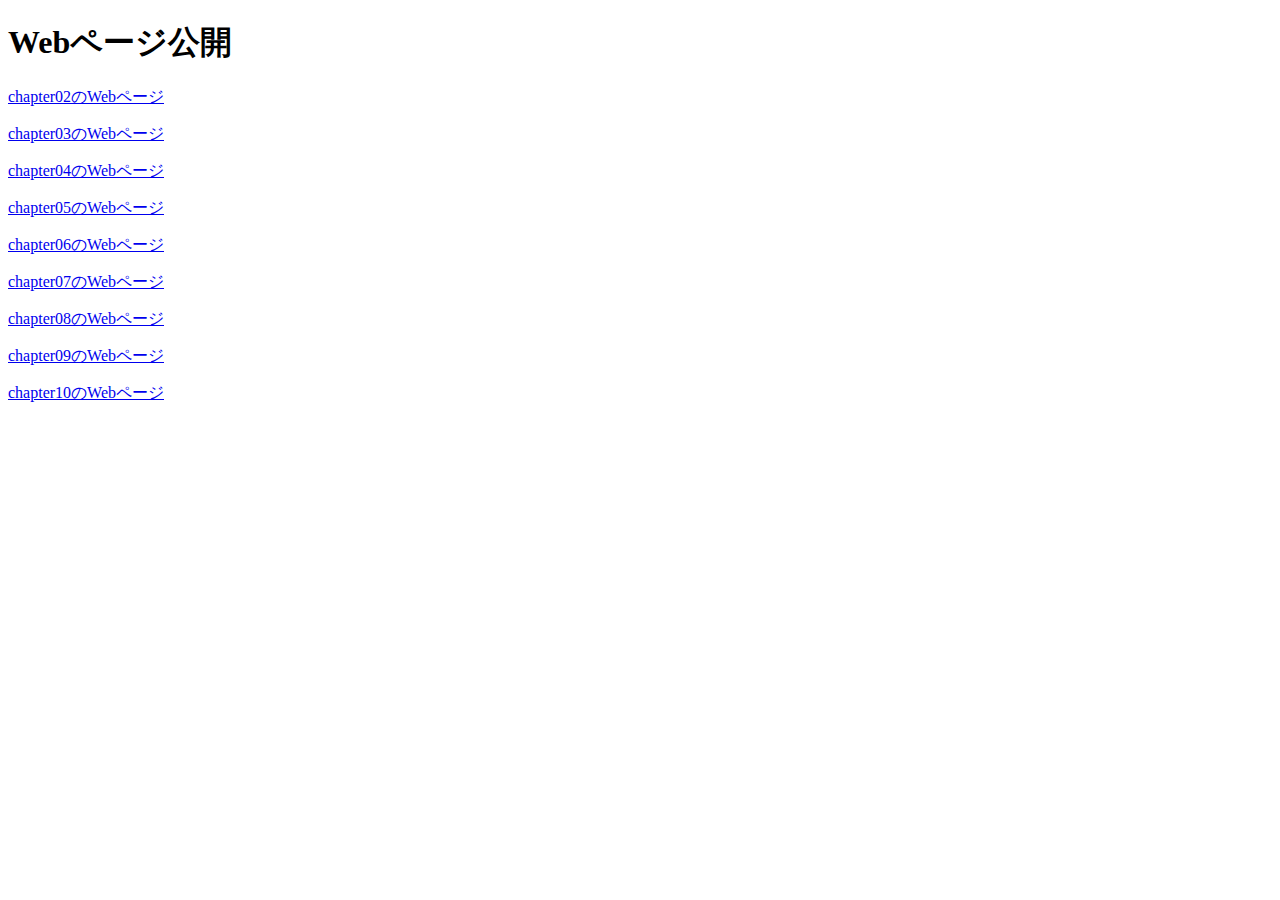
<file: index.html>
<!DOCTYPE html>
<html lang="ja">
        <head>
                <meta charset="utf-8">
<title>Webページ公開</title>
        </head>
<h1>Webページ公開</h1>
<p><a href="chapter02/ch02-firsthtml-linux.html">chapter02のWebページ</a></p>
<p><a href="chapter03/ch03-markuptag1.html">chapter03のWebページ</a></p>
<p><a href="chapter04/ch04-markuptag1.html">chapter04のWebページ</a></p>
<p><a href="chapter05/ch05-markuptag2.html">chapter05のWebページ</a></p>
<p><a href="chapter06/index.html">chapter06のWebページ</a></p>
<p><a href="chapter07/ch07-fontsytle.html">chapter07のWebページ</a></p>
<p><a href="chapter08/index.html">chapter08のWebページ</a></p>
<p><a href="chapter09/ch09-boxcss.html">chapter09のWebページ</a></p>
<p><a href="chapter10/ch10-table.html">chapter10のWebページ</a></p>
</html>
</file>
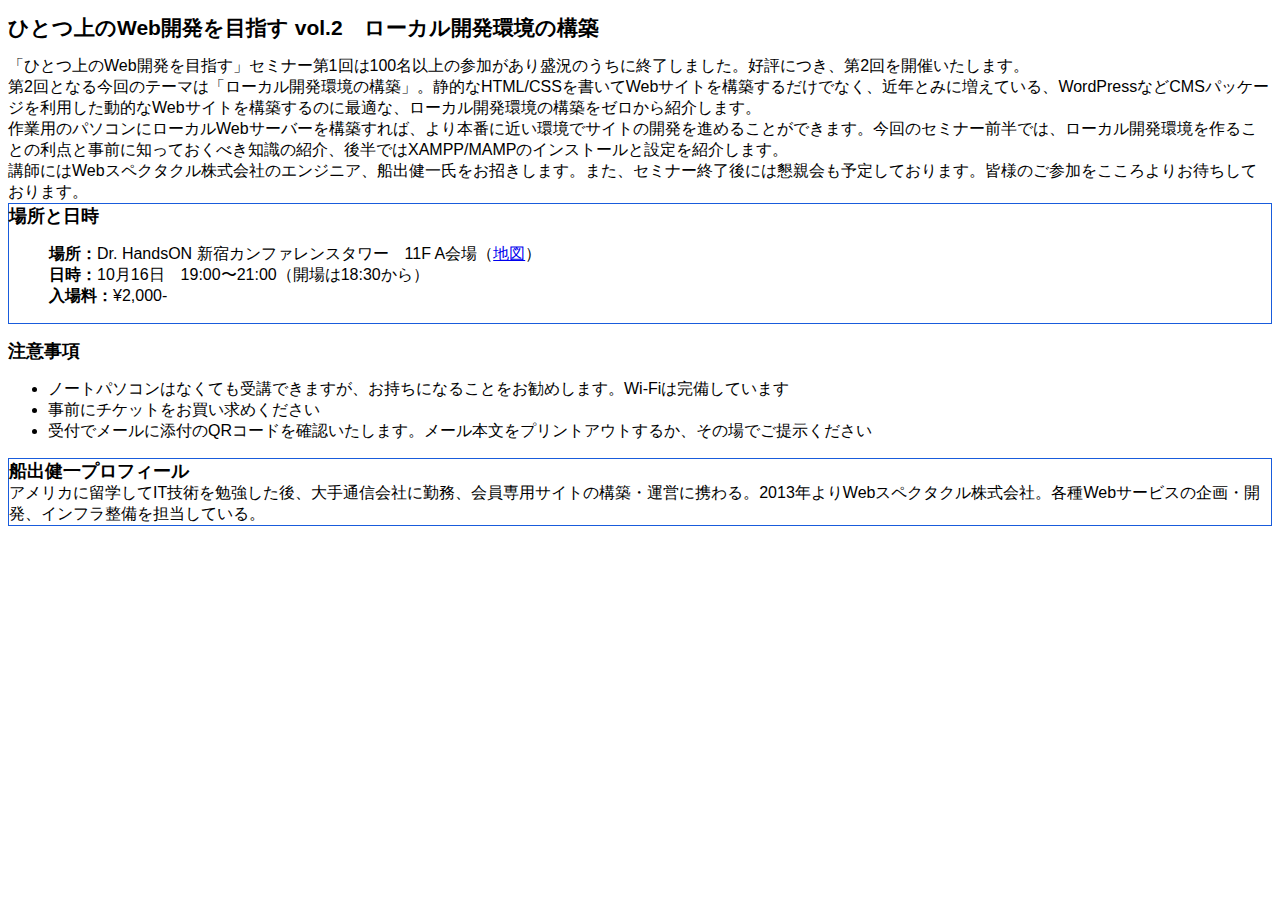
<file: chapter06/index.html>
<!DOCTYPE html>
<html>
<head>
<meta charset="utf-8">
<link rel="stylesheet" href="style.css">
<meta name="description" content="ひとつ上のWeb開発を目指すセミナーvol.2を10月16日に開催します。今回はローカルWebサーバーの構築を紹介します。ただいま参加者募集中。">
<title>ひとつ上のWeb開発を目指すセミナーvol.2　ローカル開発環境の構築　参加者募集！</title>
</head>
<body>
<article>
	<h1>ひとつ上のWeb開発を目指す vol.2　ローカル開発環境の構築</h1>
	
	<p>「ひとつ上のWeb開発を目指す」セミナー第1回は100名以上の参加があり盛況のうちに終了しました。好評につき、第2回を開催いたします。</p>
	<p>第2回となる今回のテーマは「ローカル開発環境の構築」。静的なHTML/CSSを書いてWebサイトを構築するだけでなく、近年とみに増えている、WordPressなどCMSパッケージを利用した動的なWebサイトを構築するのに最適な、ローカル開発環境の構築をゼロから紹介します。</p>
	<p>作業用のパソコンにローカルWebサーバーを構築すれば、より本番に近い環境でサイトの開発を進めることができます。今回のセミナー前半では、ローカル開発環境を作ることの利点と事前に知っておくべき知識の紹介、後半ではXAMPP/MAMPのインストールと設定を紹介します。</p>
	<p>講師にはWebスペクタクル株式会社のエンジニア、船出健一氏をお招きします。また、セミナー終了後には懇親会も予定しております。皆様のご参加をこころよりお待ちしております。</p>
	
	<section class="profile">
		<h2>場所と日時</h2>
		<ul class="info">
			<li><b>場所：</b>Dr. HandsON 新宿カンファレンスタワー　11F A会場（<a href="http://studio947.net">地図</a>）</li>
			<li><b>日時：</b>10月16日　19:00〜21:00（開場は18:30から）</li>
			<li><b>入場料：</b>¥2,000-</li>
		</ul>
	</section>
	
	<section>
		<h2>注意事項</h2>
		<ul>
			<li>ノートパソコンはなくても受講できますが、お持ちになることをお勧めします。Wi-Fiは完備しています</li>
			<li>事前にチケットをお買い求めください</li>
			<li>受付でメールに添付のQRコードを確認いたします。メール本文をプリントアウトするか、その場でご提示ください</li>
		</ul>
	</section>
	
	<section class="profile">
		<h2>船出健一プロフィール</h2>
		<p>アメリカに留学してIT技術を勉強した後、大手通信会社に勤務、会員専用サイトの構築・運営に携わる。2013年よりWebスペクタクル株式会社。各種Webサービスの企画・開発、インフラ整備を担当している。</p>
	</section>
</article>
</body>
</html>
</file>
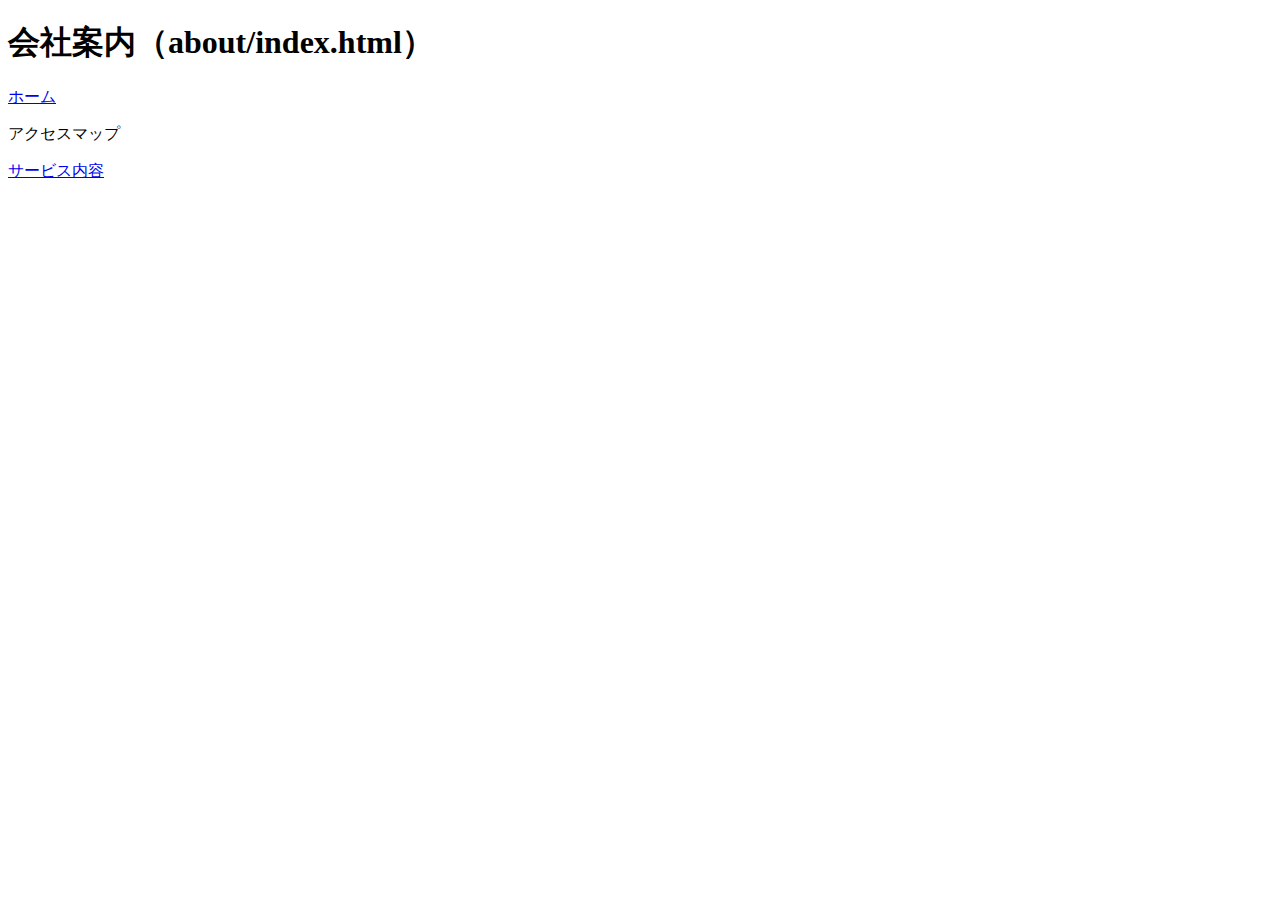
<file: chapter08/index.html>
<!DOCTYPE html>
<html>
<head>
<meta charset="utf-8">
<title>サイト内の別のページへリンクする | 05-01-c</title>
</head>
<body>
<h1>会社案内（about/index.html）</h1>
<p><a href="../index.html">ホーム</a></p>
<p>アクセスマップ</p>
<p><a href="../service/index.html">サービス内容</a></p>
</body>
</html>
</file>
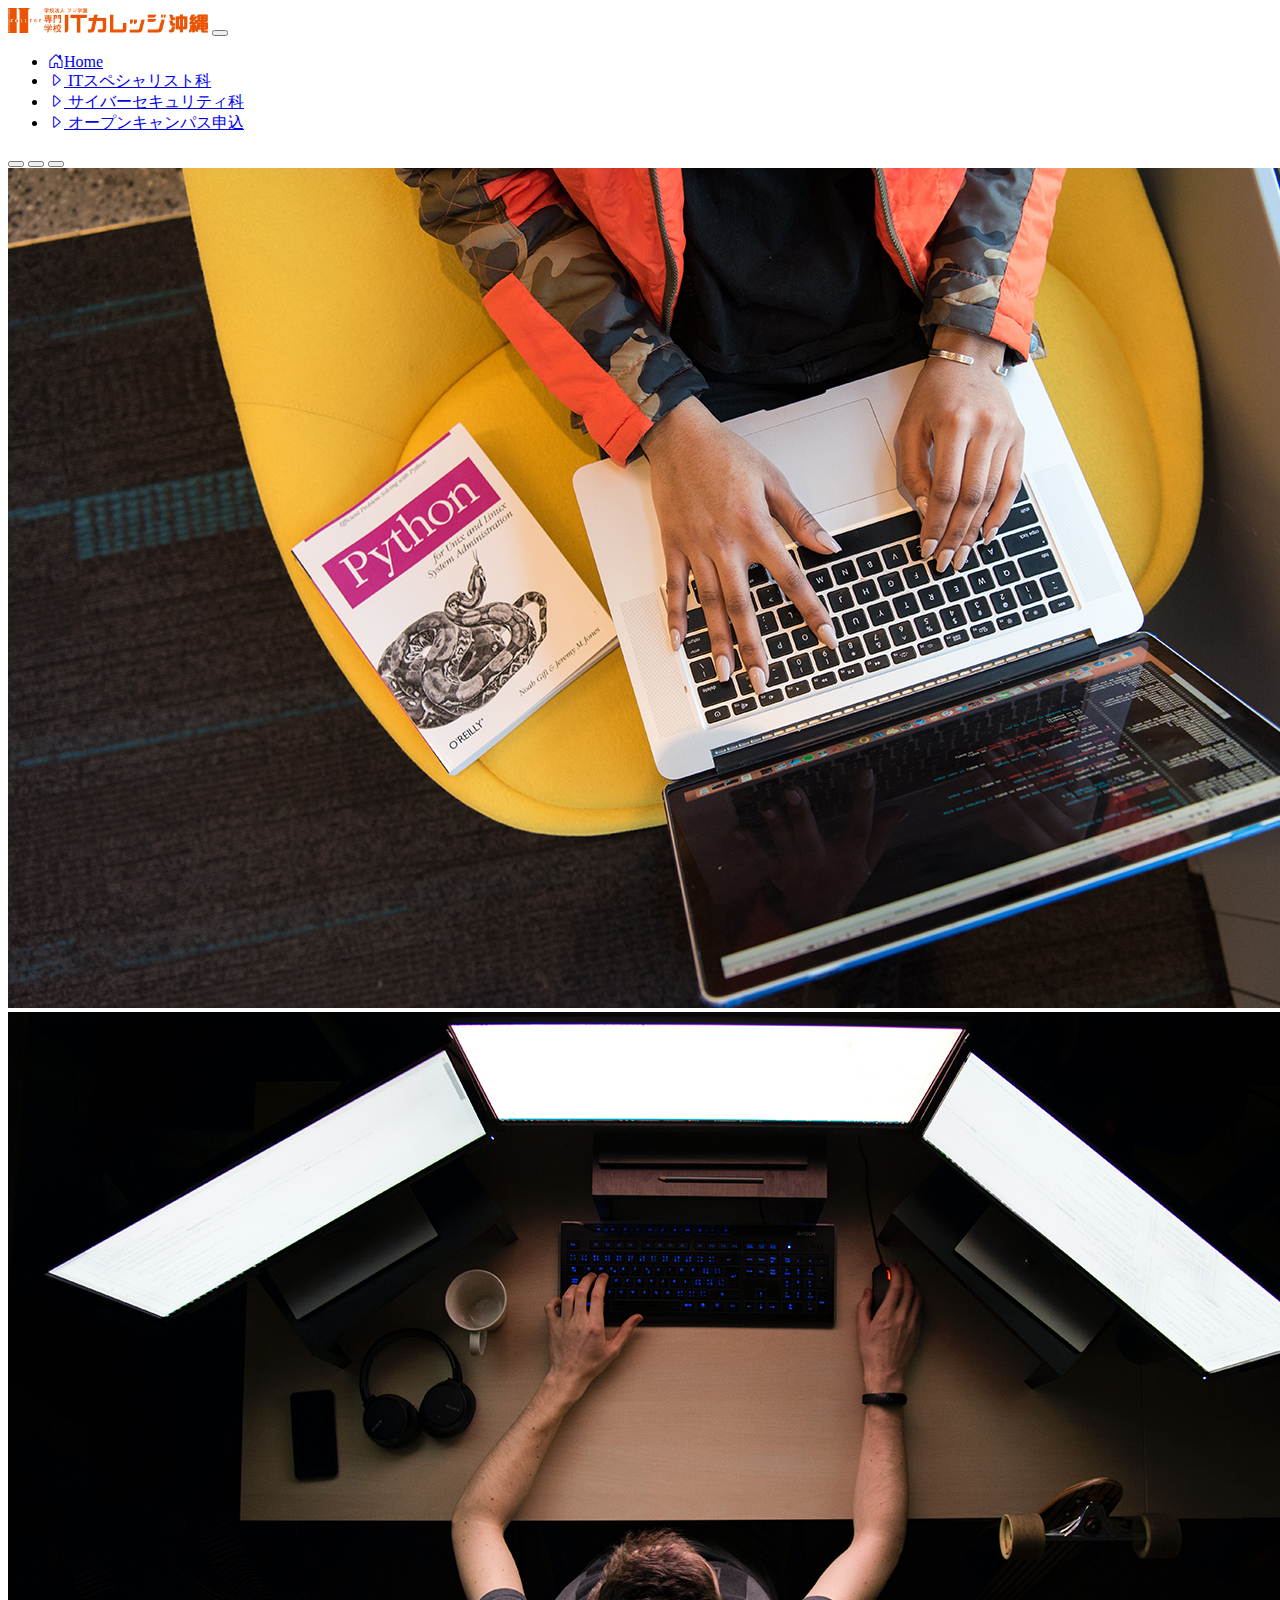
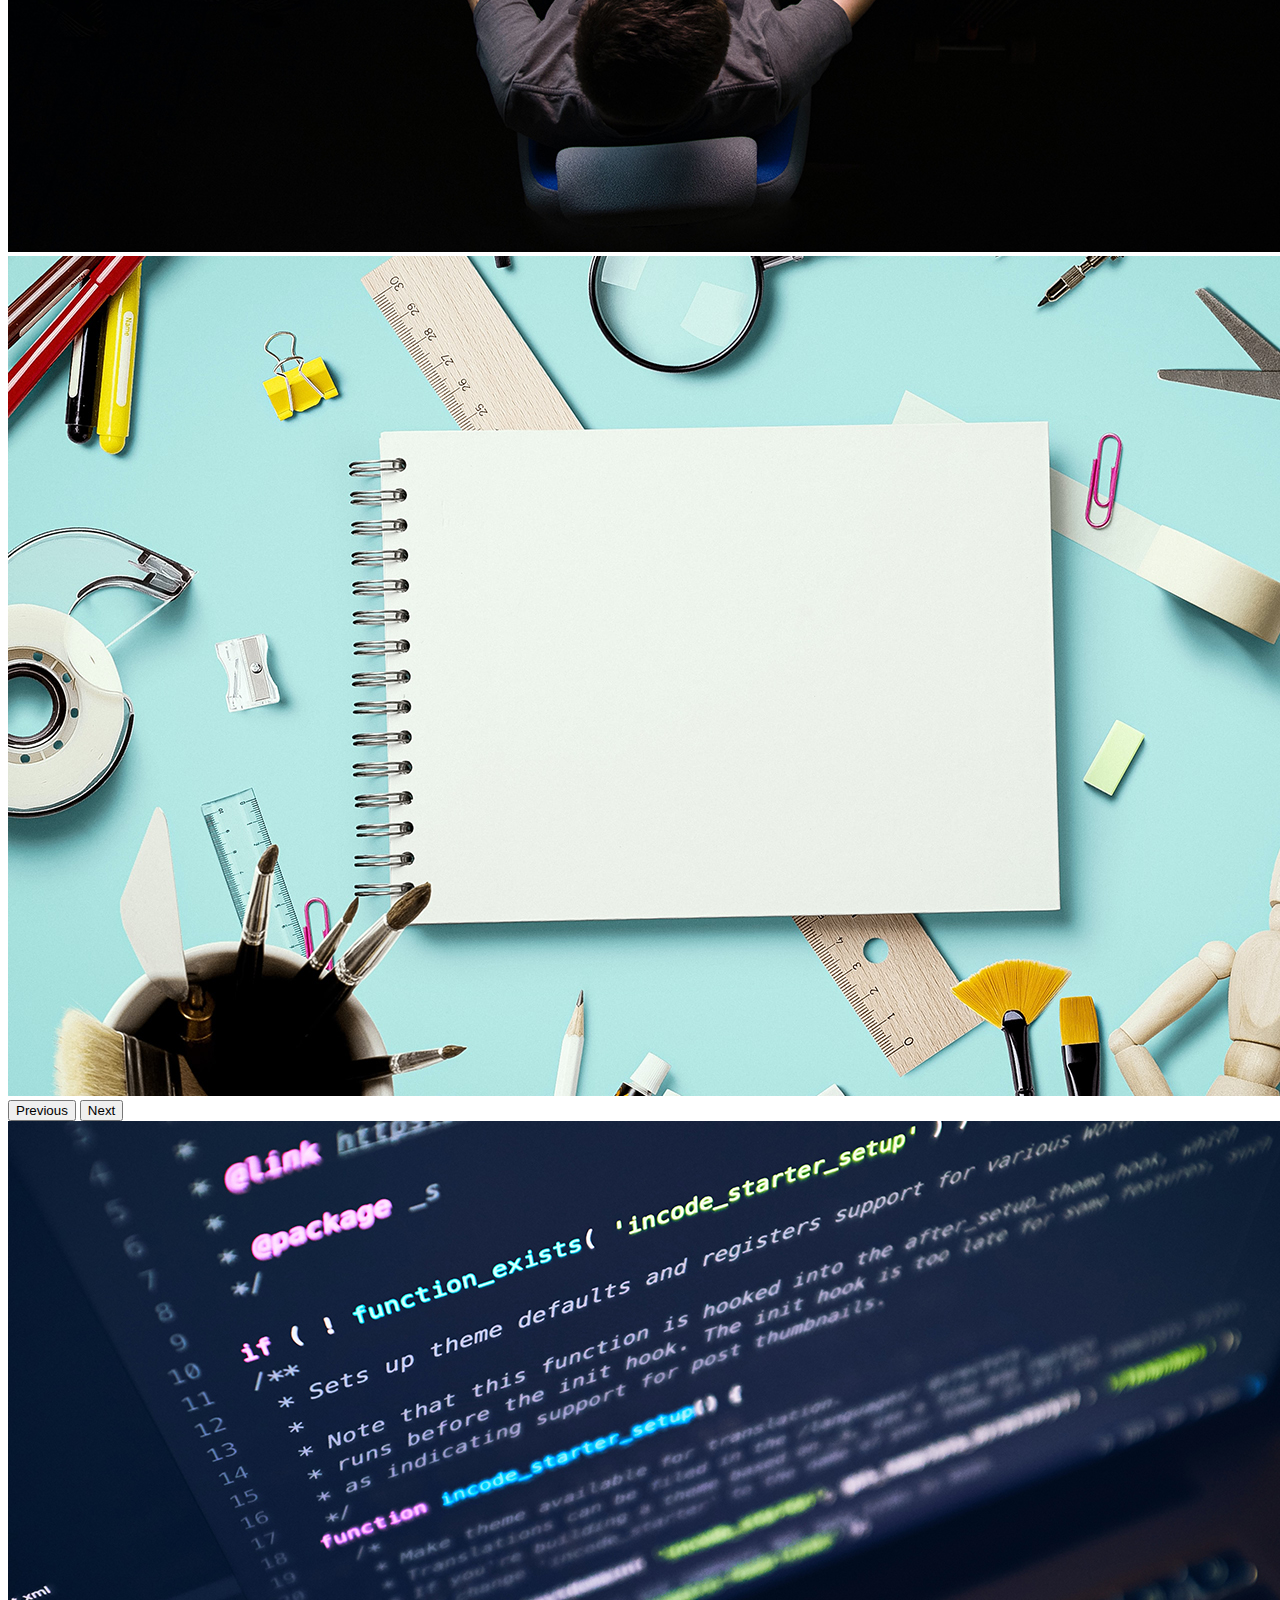
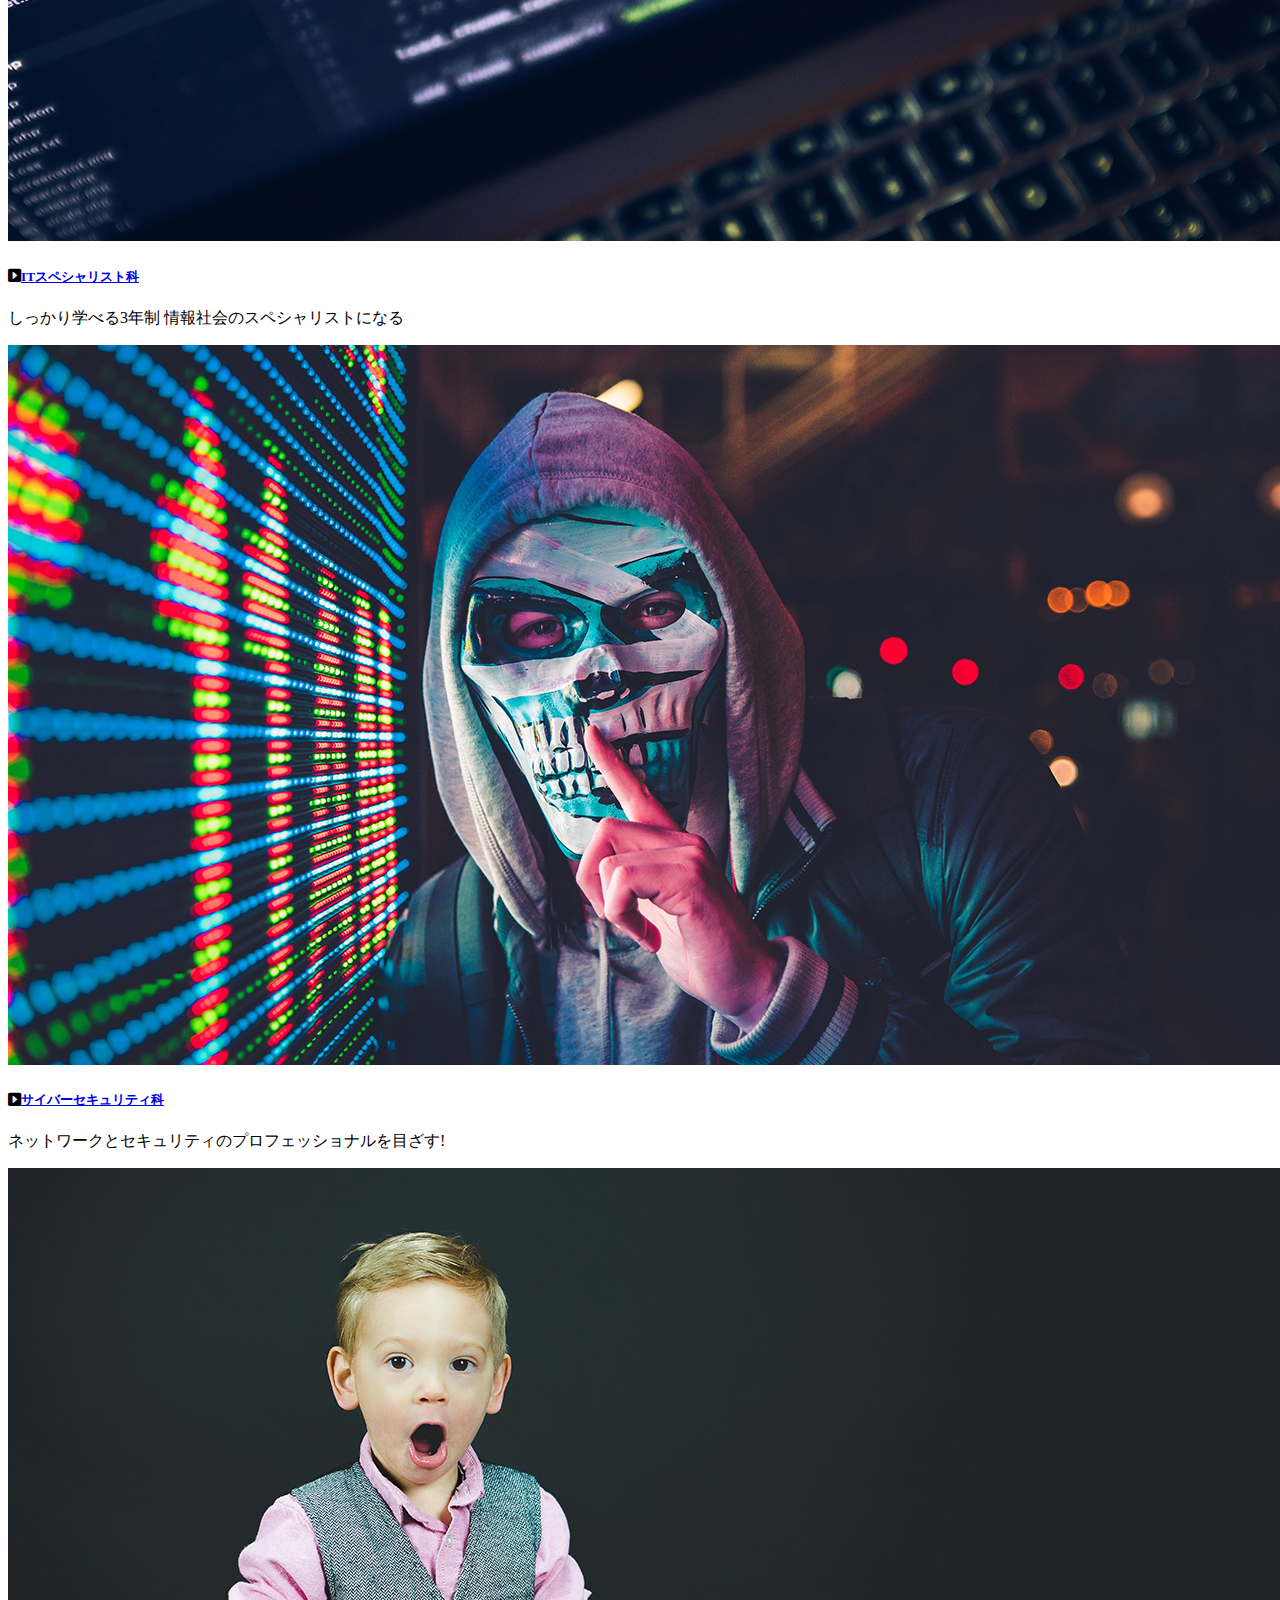
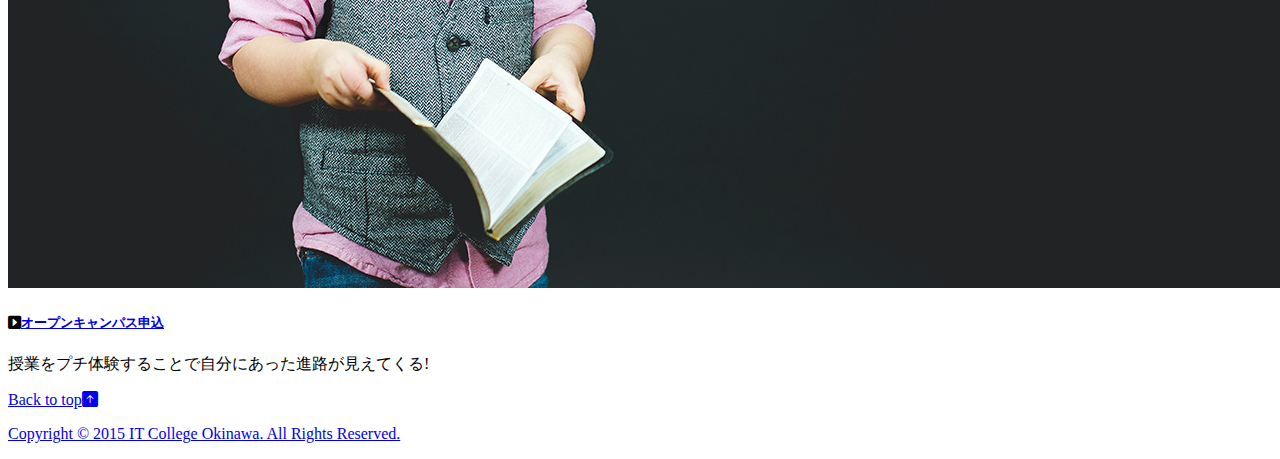
<file: Task02/index.html>
<!DOCTYPE html>
<html lang="ja">

<head>
    <meta charset="UTF-8">
    <meta http-equiv="X-UA-Compatible" content="IE=edge">
    <meta name="viewport" content="width=device-width, initial-scale=1.0">
    <link href="https://cdn.jsdelivr.net/npm/bootstrap@5.0.2/dist/css/bootstrap.min.css" rel="stylesheet"
        integrity="sha384-EVSTQN3/azprG1Anm3QDgpJLIm9Nao0Yz1ztcQTwFspd3yD65VohhpuuCOmLASjC" crossorigin="anonymous">
    <link rel="stylesheet" href="https://cdn.jsdelivr.net/npm/bootstrap-icons@1.8.0/font/bootstrap-icons.css">
    <link rel="stylesheet" href="css/main.css">
    <title>専門学校ITカレッジ沖縄</title>
</head>

<body>
    <header id="header">
        <nav class="navbar navbar-expand-lg navbar-light bg-light">
            <div class="container">
                <a class="navbar-brand" href="https://www.it-college.ac.jp"><img class="logo-main img-fluid"
                        src="img/logo.png" alt="専門学校ITカレッジ沖縄"></a>
                <button class="navbar-toggler" type="button" data-bs-toggle="collapse" data-bs-target="#navbarNav"
                    aria-controls="navbarNav" aria-expanded="false" aria-label="Toggle navigation">
                    <span class="navbar-toggler-icon"></span>
                </button>
                <div class="collapse navbar-collapse" id="navbarNav">
                    <ul class="navbar-nav">
                        <li class="nav-item">
                            <a class="nav-link active" aria-current="page" href="index.html"><i
                                    class="bi bi-house-door"></i>Home</a>
                        </li>
                        <li class="nav-item">
                            <a class="nav-link" href="it-specialist.html">
                                <i class="bi bi-caret-right"></i> ITスペシャリスト科
                            </a>
                        </li>
                        <li class="nav-item">
                            <a class="nav-link" href="cyber-security.html">
                                <i class="bi bi-caret-right"></i> サイバーセキュリティ科
                            </a>
                        </li>
                        <li class="nav-item">
                            <a class="nav-link" href="opencampus.html"><i class="bi bi-caret-right"></i> オープンキャンパス申込</a>
                        </li>
                    </ul>
                </div>
            </div>
        </nav>
    </header>
    <main>
        <div id="carouselExampleIndicators" class="carousel slide" data-bs-ride="carousel">
            <div class="carousel-indicators">
                <button type="button" data-bs-target="#carouselExampleIndicators" data-bs-slide-to="0" class="active"
                    aria-current="true" aria-label="Slide 1"></button>
                <button type="button" data-bs-target="#carouselExampleIndicators" data-bs-slide-to="1"
                    aria-label="Slide 2"></button>
                <button type="button" data-bs-target="#carouselExampleIndicators" data-bs-slide-to="2"
                    aria-label="Slide 3"></button>
            </div>
            <div class="carousel-inner">
                <div class="carousel-item active">
                    <a href="it-specialist.html"><img src="img/slider-it-specialist.jpg" class="d-block w-100"
                            alt="ITスペシャリスト科"></a>
                </div>
                <div class="carousel-item">
                    <a href="cyber-security.html"><img src="img/slider-cyber-security.jpg" class="d-block w-100"
                            alt="サイバーセキュリティ科"></a>
                </div>
                <div class="carousel-item">
                    <a href="opencampus.html"><img src="img/slider-opencampus.jpg" class="d-block w-100"
                            alt="オープンキャンパス申込"></a>
                </div>
            </div>
            <button class="carousel-control-prev" type="button" data-bs-target="#carouselExampleIndicators"
                data-bs-slide="prev">
                <span class="carousel-control-prev-icon" aria-hidden="true"></span>
                <span class="visually-hidden">Previous</span>
            </button>
            <button class="carousel-control-next" type="button" data-bs-target="#carouselExampleIndicators"
                data-bs-slide="next">
                <span class="carousel-control-next-icon" aria-hidden="true"></span>
                <span class="visually-hidden">Next</span>
            </button>
        </div>
        <div class="container">
            <div class="row">
                <div class="col-lg-4">
                    <div class="card mt-5">
                        <a href="it-specialist.html"><img src="img/main-it-specialist.jpg" class="card-img-top"
                                alt="ITスペシャリスト科"></a>
                        <div class="card-body">
                            <h5 class="card-title"><i class="bi bi-caret-right-square-fill"></i><a
                                    href="it-specialist.html" class="link-dark text-decoration-none">ITスペシャリスト科<a></h5>
                            <p class="card-text">しっかり学べる3年制 情報社会のスペシャリストになる</p>
                        </div>
                    </div>
                </div>
                <div class="col-lg-4">
                    <div class="card mt-5">
                        <a href="cyber-security.html"><img src="img/main-cyber-security.jpg" class="card-img-top"
                                alt="サイバーセキュリティ科"></a>
                        <div class="card-body">
                            <h5 class="card-title"><i class="bi bi-caret-right-square-fill"></i><a
                                    href="cyber-security.html" class="link-dark text-decoration-none">サイバーセキュリティ科<a>
                            </h5>
                            <p class="card-text">ネットワークとセキュリティのプロフェッショナルを目ざす!</p>
                        </div>
                    </div>
                </div>
                <div class="col-lg-4">
                    <div class="card mt-5">
                        <a href="opencampus.html"><img src="img/main-opencampus.jpg" class="card-img-top"
                                alt="オープンキャンパス申込"></a>
                        <div class="card-body">
                            <h5 class="card-title"><i class="bi bi-caret-right-square-fill"></i><a
                                    href="opencampus.html" class="link-dark text-decoration-none">オープンキャンパス申込<a></h5>
                            <p class="card-text">授業をプチ体験することで自分にあった進路が見えてくる!</p>
                        </div>
                    </div>
                </div>
            </div>
        </div>
    </main>
    <footer class="bg-secondary mt-5 pt-3 pb-2">
        <div class="container">
            <p class="float-end"><a href="#header" class="link-light text-decoration-none">Back to top<i
                        class="bi bi-arrow-up-square-fill"></i></a></p>
            <p><a href="https://www.it-college.ac.jp/" class="link-light text-decoration-none">Copyright &copy; 2015 IT
                    College Okinawa. All
                    Rights
                    Reserved.</a></p>
        </div>
    </footer>
    <script src="https://cdn.jsdelivr.net/npm/bootstrap@5.0.2/dist/js/bootstrap.bundle.min.js"
        integrity="sha384-MrcW6ZMFYlzcLA8Nl+NtUVF0sA7MsXsP1UyJoMp4YLEuNSfAP+JcXn/tWtIaxVXM"
        crossorigin="anonymous"></script>
</body>

</html>
</file>
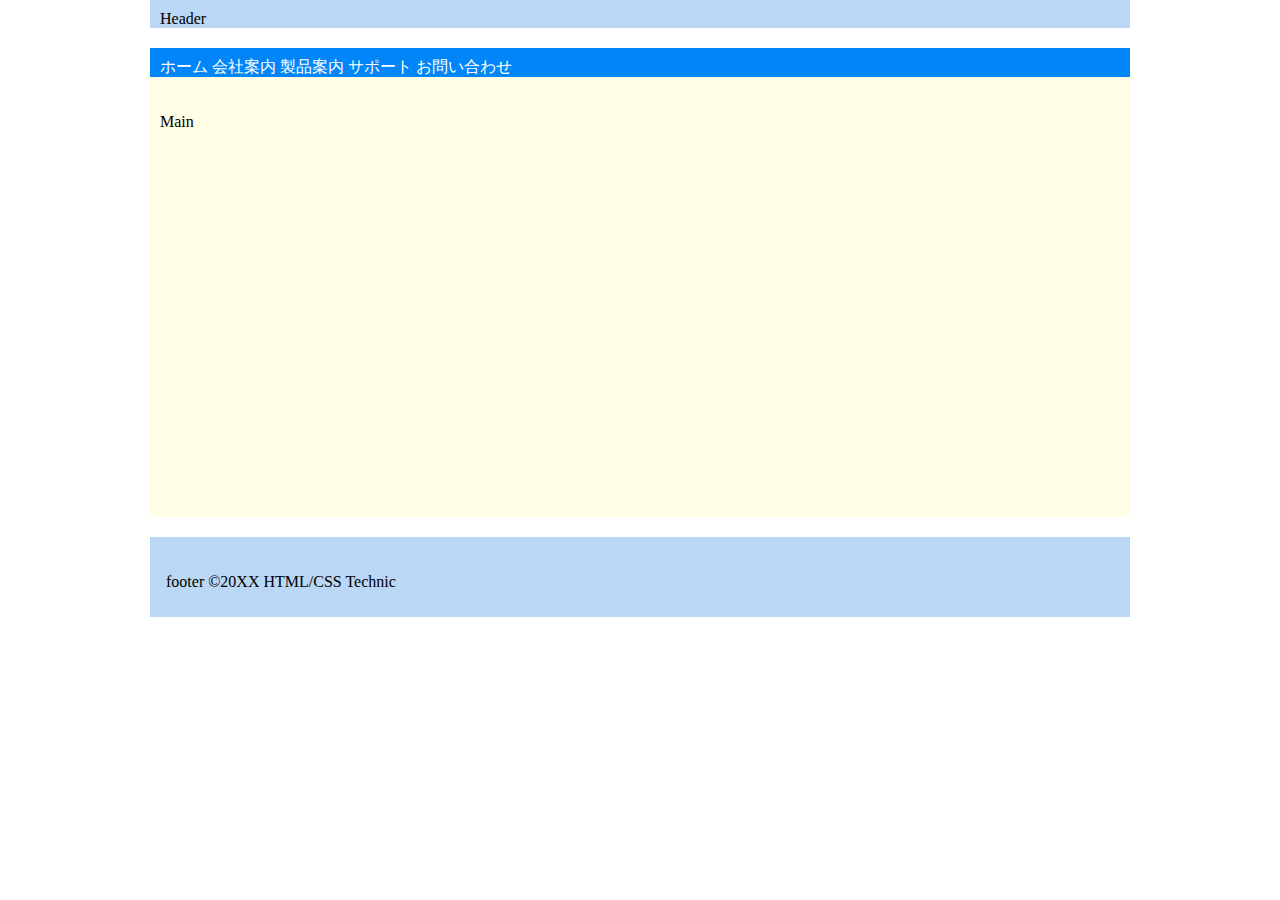
<file: chapter12/c12-01/index.html>
<!DOCTYPE html>
<html lang="ja">

<head>
    <meta charset="UTF-8">
    <meta name="viewport" content="width=device-width, initial-scale=1.0">
    <title>シングルコラムレイアウト</title>
    <link rel="stylesheet" href="nomalize.css">
    <link rel="stylesheet" href="style.css">
</head>

<body>
    <header>
        <div class="container">
            <div class="header-inner">
                <!-- ヘッダーの要素 -->
                <div class="logo">Header</div>
            </div><!-- /.header-inner -->
        </div><!-- /.container -->
    </header>
    <nav>
        <div class="container">
            <div class="nav-inner">ホーム 会社案内 製品案内 サポート お問い合わせ
            </div>
        </div>
    </nav>
    <section>
        <div class="container">
            <main>
                <div class="main-inner">
                    <!-- コンテンツの要素 -->
                    <p class="main-title">Main</p>
                </div><!-- /.main-inner -->
            </main>
        </div><!-- /.container -->
    </section>
</body>
<footer>
    <div class="container">
        <div class="footer-inner">
            <!-- フッターの要素 -->
            <p class="copyright">footer ©20XX HTML/CSS Technic</p>
        </div><!-- /.footer-inner -->
    </div><!-- /.container -->
</footer>

</html>
</file>
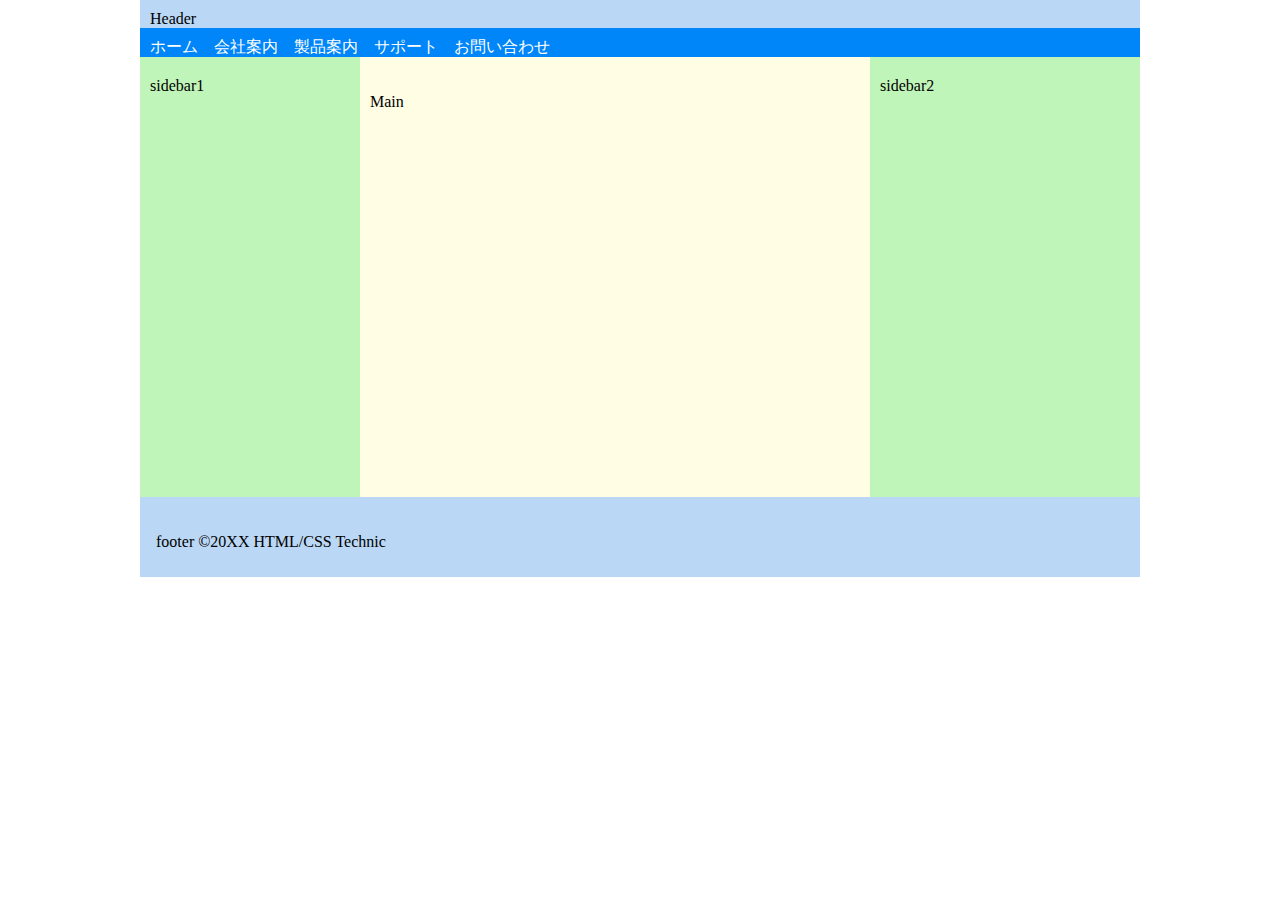
<file: chapter12/c12-02/index.html>
<!DOCTYPE html>
<html lang="ja">

<head>
    <meta charset="UTF-8">
    <meta name="viewport" content="width=device-width, initial-scale=1.0">
    <title>2コラムレイアウトのHTML</title>
    <link rel="stylesheet" href="nomalize.css">
    <link rel="stylesheet" href="style.css">
</head>

<body>
    <header>
        <div class="container">
            <div class="header-inner">
                <!-- ヘッダーの要素 -->
                <div class="logo">Header</div>
            </div><!-- /.header-inner -->
        </div><!-- /.container -->
    </header>
    <nav>
        <div class="container">
            <div class="nav-inner">ホーム　会社案内　製品案内　サポート　お問い合わせ
            </div>
    </nav>
    <section>
        <div class="container">
            <main>
                <!-- コンテンツの要素 -->
                <p class="main-title">Main</p>
            </main>
            <aside class="sidebar sidebar1">
                <!-- サイドバー1の要素 -->
                sidebar1
            </aside>
            <aside class="sidebar sidebar2">
                <!-- サイドバー2の要素 -->
                sidebar2
            </aside>
        </div><!-- /.container -->
    </section>
    <footer>
        <div class="container">
            <div class="footer-inner">
                <!-- フッターの要素 -->
                <p class="copyright">footer ©20XX HTML/CSS Technic</p>
            </div><!-- /.footer-inner -->
        </div><!-- /.container -->
    </footer>
</body>

</html>
</file>
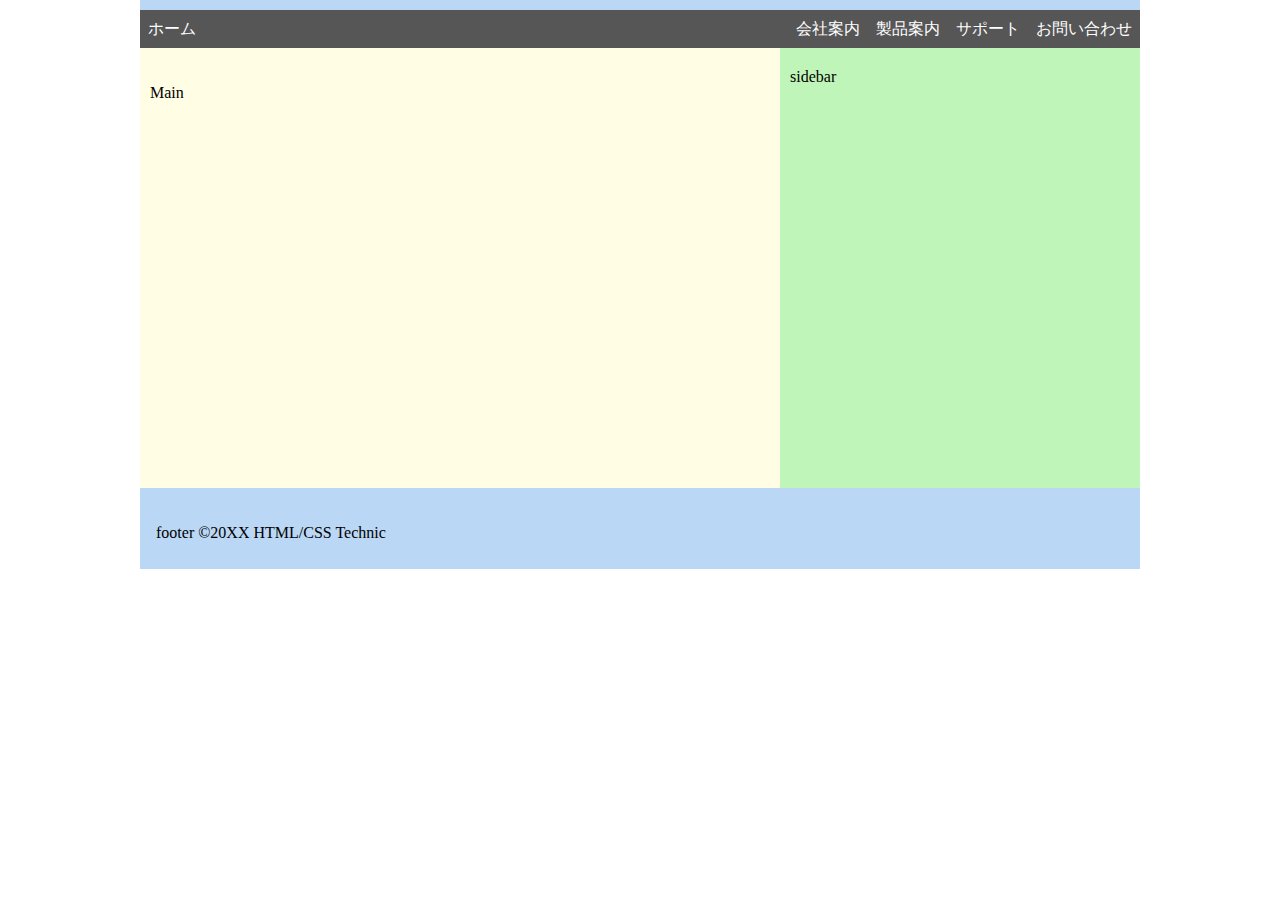
<file: chapter12/c12-03/index.html>
<!DOCTYPE html>
<html lang="ja">

<head>
    <meta charset="UTF-8">
    <meta name="viewport" content="width=device-width, initial-scale=1.0">
    <title>2コラムレイアウトのHTML</title>
    <link rel="stylesheet" href="nomalize.css">
    <link rel="stylesheet" href="style.css">
</head>

<body>
    <header>
        <div class="container">
            <div class="header-inner">
                <button class="hamburger" id="mobile-menu"></button>
            </div><!-- /.header-inner -->
        </div><!-- /.container -->
    </header>
    <nav>
        <div class="container">
            <ul class="navbar">
                <li><a href="#">ホーム</a></li>
                <li><a href="#">会社案内</a></li>
                <li><a href="#">製品案内</a></li>
                <li><a href="#">サポート</a></li>
                <li><a href="#">お問い合わせ</a></li>
            </ul>
        </div>
    </nav>
    <script src="script.js"></script>
    <section>
        <div class="container">
            <main>
                <!-- コンテンツの要素 -->
                <p class="main-title">Main</p>
            </main>
            <aside class="sidebar sidebar1">
                <!-- サイドバーの要素 -->
                sidebar
            </aside>
        </div><!-- /.container -->
    </section>
</body>
<footer>
    <div class="container">
        <div class="footer-inner">
            <!-- フッターの要素 -->
            <p class="copyright">footer ©20XX HTML/CSS Technic</p>
        </div><!-- /.footer-inner -->
    </div><!-- /.container -->
</footer>

</html>
</file>
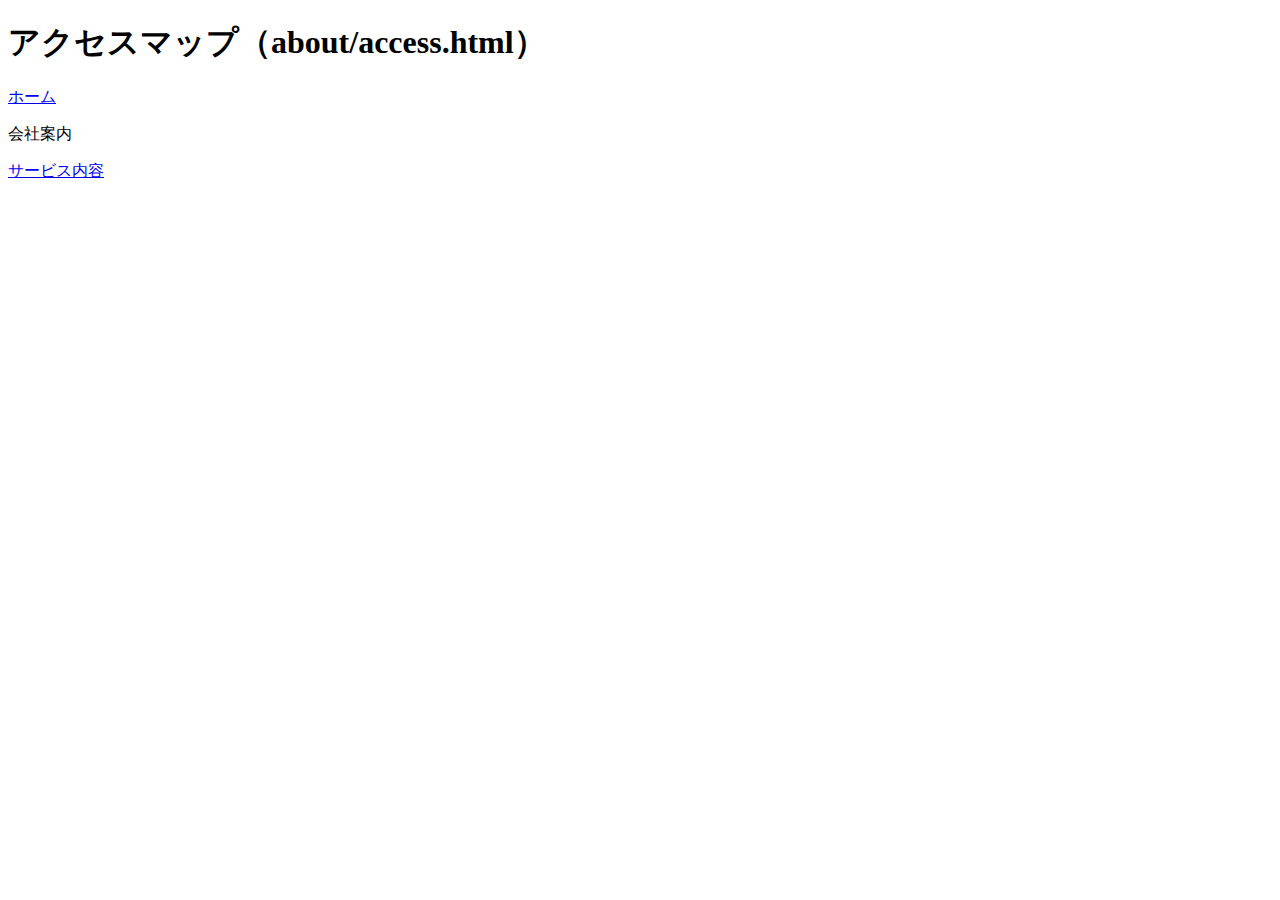
<file: chapter08/access.html>
<!DOCTYPE html>
<html>
<head>
<meta charset="utf-8">
<title>サイト内の別のページへリンクする | 05-01-c</title>
</head>
<body>
<h1>アクセスマップ（about/access.html）</h1>
<p><a href="../index.html">ホーム</a></p>
<p>会社案内</p>
<p><a href="../service/index.html">サービス内容</a></p>
</body>
</html>
</file>
<file: chapter06/style.css>
@charset "utf-8";

body {
        font-family: sans-serif;
}

h1 {
        font-size: 21px;
}

h2 {
        font-size: 18px;
}
 
p{
        margin-top: 0;
        margin-bottom: 0;
}

.info{
        list-style-type: none;
}        

.profile{
        padding: 16;
        border: 1px solid #195cdc;
}

.profile h2{
        margin-top: 0;
        margin-bottom: 0;
}
</file>
<file: Task02/css/main.css>
@charset "utf-8";

.logo-main{
    width: 200px;
}

h2.page-title{
    padding: 0 0 0.5em 0;
    border-bottom: solid 3px #eb5405;
}

.text-aikare{
    color: #eb5405;
    background-color: #fff;
}

.page-img{
    width: 100%;
    height: 50px;
    object-fit: cover;
}

.bg-aikare{
    color: #fff;
    background-color: #eb5405;
}
</file>
<file: chapter12/c12-01/style.css>
@charset "utf-8";
body {
    margin: 0;
}
.container {
    padding: 0 16px 0 16px;
    margin: 0 auto 0 auto;
    width: 980px;
}
/*ナビゲーション部分とメイン部分のスペースを空けるには、
　メインにマージンを設定する
　*/
.header-inner {
    padding: 10px 10px 0 10px;
    background: #bad7f5;
}
.nav-inner {
    margin-top: 20px;
    padding: 10px 10px 0 10px;
    color: #fff;
    background: #0086f9;
}
.main-inner {
    padding: 20px 10px 20px 10px;
    background: #fffde3;
    height: 400px;
}
.sidebar-inner {
    padding: 20px 10px 20px 10px;
    background: #c0f5b9;
}
.footer-inner {
    margin-top: 20px;
    padding: 20px 16px 10px 16px;
    background: #bad7f5;
}
</file>
<file: chapter12/c12-02/style.css>
@charset "utf-8";
body {
    margin: 0;
}
.container {
    margin: 0 auto 0 auto;
    max-width: 1000px;
}
section .container {
    display: flex;
    flex-flow: column;
}

/*
各パートにパディング、背景、テキスト色などを指定する
<div class="container">の子要素に指定する
*/

.header-inner {
    padding: 10px 10px 0 10px;
    background: #bad7f5;
}
.nav-inner {
    padding: 10px 10px 0 10px;
    color: #fff;
    background: #0086f9;
}
main {
    padding: 20px 10px 20px 10px;
    background: #fffde3;
    height: 400px;
}
.sidebar {
    padding: 20px 10px 20px 10px;
    background: #c0f5b9;
}
.footer-inner {
    padding: 20px 16px 10px 16px;
    background: #bad7f5;
}

@media only screen and (min-width: 768px) {
    section .container {
        flex-flow: row;
    }
    main {
        flex: 1 1 auto;
        order: 2;
    }
    .sidebar1 {
        flex: 0 0 200px;
        order: 1;
    }
    .sidebar2 {
        flex: 0 0 250px;
        order: 3;
    }
}
</file>
<file: chapter12/c12-03/style.css>
@charset "utf-8";
body {
    margin: 0;
}
.container {
    margin: 0 auto 0 auto;
    max-width: 1000px;
}
section .container {
    display: flex;
    flex-flow: column;
}

/*
各パートにパディング、背景、テキスト色などを指定する
<div class="container">の子要素に指定する
*/

.header-inner {
    padding: 10px 10px 0 10px;
    background: #bad7f5;
}
.nav-inner {
    padding: 10px 10px 0 10px;
    color: #fff;
    background: #0086f9;
}
main {
    padding: 20px 10px 20px 10px;
    background: #fffde3;
    height: 400px;
}
.sidebar {
    padding: 20px 10px 20px 10px;
    background: #c0f5b9;
}
.footer-inner {
    padding: 20px 16px 10px 16px;
    background: #bad7f5;
}
.hamburger {
    border: none;
    width: 50px;
    height: 50px;
    background: url(../c12-03/hamburger\ \(1\).png) no-repeat;
    background-size: contain;
}
.navbar {
    display: none;
    margin: 0;
    padding: 0;
    list-style-type: none;
    background: #565656;
}
.navbar li a {
    display: block;
    padding: 10px 8px;
    color: #fff;
    text-decoration: none;
}
.navbar li a:hover {
    background: #fff;
    color: #565656;
}

@media only screen and (min-width: 768px) {
    section .container {
        flex-flow: row;
    }
    main {
        flex: 1 1 auto;
    }
    .sidebar1 {
        flex: 0 0 340px;
    }
    .sidebar2 {
        flex: 0 0 250px;
        order: 3;
    }
    .hamburger {
        display: none;
    }
    .navbar {
        display: flex !important;
    }
    .navbar li:first-child {
        margin-right: auto;
    }
}
</file>
<file: chapter12/c12-01/nomalize.css>
/*! normalize.css v8.0.1 | MIT License | github.com/necolas/normalize.css */

/* Document
   ========================================================================== */

/**
 * 1. Correct the line height in all browsers.
 * 2. Prevent adjustments of font size after orientation changes in iOS.
 */

html {
  line-height: 1.15; /* 1 */
  -webkit-text-size-adjust: 100%; /* 2 */
}

/* Sections
   ========================================================================== */

/**
 * Remove the margin in all browsers.
 */

body {
  margin: 0;
}

/**
 * Render the `main` element consistently in IE.
 */

main {
  display: block;
}

/**
 * Correct the font size and margin on `h1` elements within `section` and
 * `article` contexts in Chrome, Firefox, and Safari.
 */

h1 {
  font-size: 2em;
  margin: 0.67em 0;
}

/* Grouping content
   ========================================================================== */

/**
 * 1. Add the correct box sizing in Firefox.
 * 2. Show the overflow in Edge and IE.
 */

hr {
  box-sizing: content-box; /* 1 */
  height: 0; /* 1 */
  overflow: visible; /* 2 */
}

/**
 * 1. Correct the inheritance and scaling of font size in all browsers.
 * 2. Correct the odd `em` font sizing in all browsers.
 */

pre {
  font-family: monospace, monospace; /* 1 */
  font-size: 1em; /* 2 */
}

/* Text-level semantics
   ========================================================================== */

/**
 * Remove the gray background on active links in IE 10.
 */

a {
  background-color: transparent;
}

/**
 * 1. Remove the bottom border in Chrome 57-
 * 2. Add the correct text decoration in Chrome, Edge, IE, Opera, and Safari.
 */

abbr[title] {
  border-bottom: none; /* 1 */
  text-decoration: underline; /* 2 */
  text-decoration: underline dotted; /* 2 */
}

/**
 * Add the correct font weight in Chrome, Edge, and Safari.
 */

b,
strong {
  font-weight: bolder;
}

/**
 * 1. Correct the inheritance and scaling of font size in all browsers.
 * 2. Correct the odd `em` font sizing in all browsers.
 */

code,
kbd,
samp {
  font-family: monospace, monospace; /* 1 */
  font-size: 1em; /* 2 */
}

/**
 * Add the correct font size in all browsers.
 */

small {
  font-size: 80%;
}

/**
 * Prevent `sub` and `sup` elements from affecting the line height in
 * all browsers.
 */

sub,
sup {
  font-size: 75%;
  line-height: 0;
  position: relative;
  vertical-align: baseline;
}

sub {
  bottom: -0.25em;
}

sup {
  top: -0.5em;
}

/* Embedded content
   ========================================================================== */

/**
 * Remove the border on images inside links in IE 10.
 */

img {
  border-style: none;
}

/* Forms
   ========================================================================== */

/**
 * 1. Change the font styles in all browsers.
 * 2. Remove the margin in Firefox and Safari.
 */

button,
input,
optgroup,
select,
textarea {
  font-family: inherit; /* 1 */
  font-size: 100%; /* 1 */
  line-height: 1.15; /* 1 */
  margin: 0; /* 2 */
}

/**
 * Show the overflow in IE.
 * 1. Show the overflow in Edge.
 */

button,
input { /* 1 */
  overflow: visible;
}

/**
 * Remove the inheritance of text transform in Edge, Firefox, and IE.
 * 1. Remove the inheritance of text transform in Firefox.
 */

button,
select { /* 1 */
  text-transform: none;
}

/**
 * Correct the inability to style clickable types in iOS and Safari.
 */

button,
[type="button"],
[type="reset"],
[type="submit"] {
  -webkit-appearance: button;
}

/**
 * Remove the inner border and padding in Firefox.
 */

button::-moz-focus-inner,
[type="button"]::-moz-focus-inner,
[type="reset"]::-moz-focus-inner,
[type="submit"]::-moz-focus-inner {
  border-style: none;
  padding: 0;
}

/**
 * Restore the focus styles unset by the previous rule.
 */

button:-moz-focusring,
[type="button"]:-moz-focusring,
[type="reset"]:-moz-focusring,
[type="submit"]:-moz-focusring {
  outline: 1px dotted ButtonText;
}

/**
 * Correct the padding in Firefox.
 */

fieldset {
  padding: 0.35em 0.75em 0.625em;
}

/**
 * 1. Correct the text wrapping in Edge and IE.
 * 2. Correct the color inheritance from `fieldset` elements in IE.
 * 3. Remove the padding so developers are not caught out when they zero out
 *    `fieldset` elements in all browsers.
 */

legend {
  box-sizing: border-box; /* 1 */
  color: inherit; /* 2 */
  display: table; /* 1 */
  max-width: 100%; /* 1 */
  padding: 0; /* 3 */
  white-space: normal; /* 1 */
}

/**
 * Add the correct vertical alignment in Chrome, Firefox, and Opera.
 */

progress {
  vertical-align: baseline;
}

/**
 * Remove the default vertical scrollbar in IE 10+.
 */

textarea {
  overflow: auto;
}

/**
 * 1. Add the correct box sizing in IE 10.
 * 2. Remove the padding in IE 10.
 */

[type="checkbox"],
[type="radio"] {
  box-sizing: border-box; /* 1 */
  padding: 0; /* 2 */
}

/**
 * Correct the cursor style of increment and decrement buttons in Chrome.
 */

[type="number"]::-webkit-inner-spin-button,
[type="number"]::-webkit-outer-spin-button {
  height: auto;
}

/**
 * 1. Correct the odd appearance in Chrome and Safari.
 * 2. Correct the outline style in Safari.
 */

[type="search"] {
  -webkit-appearance: textfield; /* 1 */
  outline-offset: -2px; /* 2 */
}

/**
 * Remove the inner padding in Chrome and Safari on macOS.
 */

[type="search"]::-webkit-search-decoration {
  -webkit-appearance: none;
}

/**
 * 1. Correct the inability to style clickable types in iOS and Safari.
 * 2. Change font properties to `inherit` in Safari.
 */

::-webkit-file-upload-button {
  -webkit-appearance: button; /* 1 */
  font: inherit; /* 2 */
}

/* Interactive
   ========================================================================== */

/*
 * Add the correct display in Edge, IE 10+, and Firefox.
 */

details {
  display: block;
}

/*
 * Add the correct display in all browsers.
 */

summary {
  display: list-item;
}

/* Misc
   ========================================================================== */

/**
 * Add the correct display in IE 10+.
 */

template {
  display: none;
}

/**
 * Add the correct display in IE 10.
 */

[hidden] {
  display: none;
}
</file>
<file: chapter12/c12-02/nomalize.css>
/*! normalize.css v8.0.1 | MIT License | github.com/necolas/normalize.css */

/* Document
   ========================================================================== */

/**
 * 1. Correct the line height in all browsers.
 * 2. Prevent adjustments of font size after orientation changes in iOS.
 */

html {
  line-height: 1.15; /* 1 */
  -webkit-text-size-adjust: 100%; /* 2 */
}

/* Sections
   ========================================================================== */

/**
 * Remove the margin in all browsers.
 */

body {
  margin: 0;
}

/**
 * Render the `main` element consistently in IE.
 */

main {
  display: block;
}

/**
 * Correct the font size and margin on `h1` elements within `section` and
 * `article` contexts in Chrome, Firefox, and Safari.
 */

h1 {
  font-size: 2em;
  margin: 0.67em 0;
}

/* Grouping content
   ========================================================================== */

/**
 * 1. Add the correct box sizing in Firefox.
 * 2. Show the overflow in Edge and IE.
 */

hr {
  box-sizing: content-box; /* 1 */
  height: 0; /* 1 */
  overflow: visible; /* 2 */
}

/**
 * 1. Correct the inheritance and scaling of font size in all browsers.
 * 2. Correct the odd `em` font sizing in all browsers.
 */

pre {
  font-family: monospace, monospace; /* 1 */
  font-size: 1em; /* 2 */
}

/* Text-level semantics
   ========================================================================== */

/**
 * Remove the gray background on active links in IE 10.
 */

a {
  background-color: transparent;
}

/**
 * 1. Remove the bottom border in Chrome 57-
 * 2. Add the correct text decoration in Chrome, Edge, IE, Opera, and Safari.
 */

abbr[title] {
  border-bottom: none; /* 1 */
  text-decoration: underline; /* 2 */
  text-decoration: underline dotted; /* 2 */
}

/**
 * Add the correct font weight in Chrome, Edge, and Safari.
 */

b,
strong {
  font-weight: bolder;
}

/**
 * 1. Correct the inheritance and scaling of font size in all browsers.
 * 2. Correct the odd `em` font sizing in all browsers.
 */

code,
kbd,
samp {
  font-family: monospace, monospace; /* 1 */
  font-size: 1em; /* 2 */
}

/**
 * Add the correct font size in all browsers.
 */

small {
  font-size: 80%;
}

/**
 * Prevent `sub` and `sup` elements from affecting the line height in
 * all browsers.
 */

sub,
sup {
  font-size: 75%;
  line-height: 0;
  position: relative;
  vertical-align: baseline;
}

sub {
  bottom: -0.25em;
}

sup {
  top: -0.5em;
}

/* Embedded content
   ========================================================================== */

/**
 * Remove the border on images inside links in IE 10.
 */

img {
  border-style: none;
}

/* Forms
   ========================================================================== */

/**
 * 1. Change the font styles in all browsers.
 * 2. Remove the margin in Firefox and Safari.
 */

button,
input,
optgroup,
select,
textarea {
  font-family: inherit; /* 1 */
  font-size: 100%; /* 1 */
  line-height: 1.15; /* 1 */
  margin: 0; /* 2 */
}

/**
 * Show the overflow in IE.
 * 1. Show the overflow in Edge.
 */

button,
input { /* 1 */
  overflow: visible;
}

/**
 * Remove the inheritance of text transform in Edge, Firefox, and IE.
 * 1. Remove the inheritance of text transform in Firefox.
 */

button,
select { /* 1 */
  text-transform: none;
}

/**
 * Correct the inability to style clickable types in iOS and Safari.
 */

button,
[type="button"],
[type="reset"],
[type="submit"] {
  -webkit-appearance: button;
}

/**
 * Remove the inner border and padding in Firefox.
 */

button::-moz-focus-inner,
[type="button"]::-moz-focus-inner,
[type="reset"]::-moz-focus-inner,
[type="submit"]::-moz-focus-inner {
  border-style: none;
  padding: 0;
}

/**
 * Restore the focus styles unset by the previous rule.
 */

button:-moz-focusring,
[type="button"]:-moz-focusring,
[type="reset"]:-moz-focusring,
[type="submit"]:-moz-focusring {
  outline: 1px dotted ButtonText;
}

/**
 * Correct the padding in Firefox.
 */

fieldset {
  padding: 0.35em 0.75em 0.625em;
}

/**
 * 1. Correct the text wrapping in Edge and IE.
 * 2. Correct the color inheritance from `fieldset` elements in IE.
 * 3. Remove the padding so developers are not caught out when they zero out
 *    `fieldset` elements in all browsers.
 */

legend {
  box-sizing: border-box; /* 1 */
  color: inherit; /* 2 */
  display: table; /* 1 */
  max-width: 100%; /* 1 */
  padding: 0; /* 3 */
  white-space: normal; /* 1 */
}

/**
 * Add the correct vertical alignment in Chrome, Firefox, and Opera.
 */

progress {
  vertical-align: baseline;
}

/**
 * Remove the default vertical scrollbar in IE 10+.
 */

textarea {
  overflow: auto;
}

/**
 * 1. Add the correct box sizing in IE 10.
 * 2. Remove the padding in IE 10.
 */

[type="checkbox"],
[type="radio"] {
  box-sizing: border-box; /* 1 */
  padding: 0; /* 2 */
}

/**
 * Correct the cursor style of increment and decrement buttons in Chrome.
 */

[type="number"]::-webkit-inner-spin-button,
[type="number"]::-webkit-outer-spin-button {
  height: auto;
}

/**
 * 1. Correct the odd appearance in Chrome and Safari.
 * 2. Correct the outline style in Safari.
 */

[type="search"] {
  -webkit-appearance: textfield; /* 1 */
  outline-offset: -2px; /* 2 */
}

/**
 * Remove the inner padding in Chrome and Safari on macOS.
 */

[type="search"]::-webkit-search-decoration {
  -webkit-appearance: none;
}

/**
 * 1. Correct the inability to style clickable types in iOS and Safari.
 * 2. Change font properties to `inherit` in Safari.
 */

::-webkit-file-upload-button {
  -webkit-appearance: button; /* 1 */
  font: inherit; /* 2 */
}

/* Interactive
   ========================================================================== */

/*
 * Add the correct display in Edge, IE 10+, and Firefox.
 */

details {
  display: block;
}

/*
 * Add the correct display in all browsers.
 */

summary {
  display: list-item;
}

/* Misc
   ========================================================================== */

/**
 * Add the correct display in IE 10+.
 */

template {
  display: none;
}

/**
 * Add the correct display in IE 10.
 */

[hidden] {
  display: none;
}
</file>
<file: chapter12/c12-03/nomalize.css>
/*! normalize.css v8.0.1 | MIT License | github.com/necolas/normalize.css */

/* Document
   ========================================================================== */

/**
 * 1. Correct the line height in all browsers.
 * 2. Prevent adjustments of font size after orientation changes in iOS.
 */

html {
  line-height: 1.15; /* 1 */
  -webkit-text-size-adjust: 100%; /* 2 */
}

/* Sections
   ========================================================================== */

/**
 * Remove the margin in all browsers.
 */

body {
  margin: 0;
}

/**
 * Render the `main` element consistently in IE.
 */

main {
  display: block;
}

/**
 * Correct the font size and margin on `h1` elements within `section` and
 * `article` contexts in Chrome, Firefox, and Safari.
 */

h1 {
  font-size: 2em;
  margin: 0.67em 0;
}

/* Grouping content
   ========================================================================== */

/**
 * 1. Add the correct box sizing in Firefox.
 * 2. Show the overflow in Edge and IE.
 */

hr {
  box-sizing: content-box; /* 1 */
  height: 0; /* 1 */
  overflow: visible; /* 2 */
}

/**
 * 1. Correct the inheritance and scaling of font size in all browsers.
 * 2. Correct the odd `em` font sizing in all browsers.
 */

pre {
  font-family: monospace, monospace; /* 1 */
  font-size: 1em; /* 2 */
}

/* Text-level semantics
   ========================================================================== */

/**
 * Remove the gray background on active links in IE 10.
 */

a {
  background-color: transparent;
}

/**
 * 1. Remove the bottom border in Chrome 57-
 * 2. Add the correct text decoration in Chrome, Edge, IE, Opera, and Safari.
 */

abbr[title] {
  border-bottom: none; /* 1 */
  text-decoration: underline; /* 2 */
  text-decoration: underline dotted; /* 2 */
}

/**
 * Add the correct font weight in Chrome, Edge, and Safari.
 */

b,
strong {
  font-weight: bolder;
}

/**
 * 1. Correct the inheritance and scaling of font size in all browsers.
 * 2. Correct the odd `em` font sizing in all browsers.
 */

code,
kbd,
samp {
  font-family: monospace, monospace; /* 1 */
  font-size: 1em; /* 2 */
}

/**
 * Add the correct font size in all browsers.
 */

small {
  font-size: 80%;
}

/**
 * Prevent `sub` and `sup` elements from affecting the line height in
 * all browsers.
 */

sub,
sup {
  font-size: 75%;
  line-height: 0;
  position: relative;
  vertical-align: baseline;
}

sub {
  bottom: -0.25em;
}

sup {
  top: -0.5em;
}

/* Embedded content
   ========================================================================== */

/**
 * Remove the border on images inside links in IE 10.
 */

img {
  border-style: none;
}

/* Forms
   ========================================================================== */

/**
 * 1. Change the font styles in all browsers.
 * 2. Remove the margin in Firefox and Safari.
 */

button,
input,
optgroup,
select,
textarea {
  font-family: inherit; /* 1 */
  font-size: 100%; /* 1 */
  line-height: 1.15; /* 1 */
  margin: 0; /* 2 */
}

/**
 * Show the overflow in IE.
 * 1. Show the overflow in Edge.
 */

button,
input { /* 1 */
  overflow: visible;
}

/**
 * Remove the inheritance of text transform in Edge, Firefox, and IE.
 * 1. Remove the inheritance of text transform in Firefox.
 */

button,
select { /* 1 */
  text-transform: none;
}

/**
 * Correct the inability to style clickable types in iOS and Safari.
 */

button,
[type="button"],
[type="reset"],
[type="submit"] {
  -webkit-appearance: button;
}

/**
 * Remove the inner border and padding in Firefox.
 */

button::-moz-focus-inner,
[type="button"]::-moz-focus-inner,
[type="reset"]::-moz-focus-inner,
[type="submit"]::-moz-focus-inner {
  border-style: none;
  padding: 0;
}

/**
 * Restore the focus styles unset by the previous rule.
 */

button:-moz-focusring,
[type="button"]:-moz-focusring,
[type="reset"]:-moz-focusring,
[type="submit"]:-moz-focusring {
  outline: 1px dotted ButtonText;
}

/**
 * Correct the padding in Firefox.
 */

fieldset {
  padding: 0.35em 0.75em 0.625em;
}

/**
 * 1. Correct the text wrapping in Edge and IE.
 * 2. Correct the color inheritance from `fieldset` elements in IE.
 * 3. Remove the padding so developers are not caught out when they zero out
 *    `fieldset` elements in all browsers.
 */

legend {
  box-sizing: border-box; /* 1 */
  color: inherit; /* 2 */
  display: table; /* 1 */
  max-width: 100%; /* 1 */
  padding: 0; /* 3 */
  white-space: normal; /* 1 */
}

/**
 * Add the correct vertical alignment in Chrome, Firefox, and Opera.
 */

progress {
  vertical-align: baseline;
}

/**
 * Remove the default vertical scrollbar in IE 10+.
 */

textarea {
  overflow: auto;
}

/**
 * 1. Add the correct box sizing in IE 10.
 * 2. Remove the padding in IE 10.
 */

[type="checkbox"],
[type="radio"] {
  box-sizing: border-box; /* 1 */
  padding: 0; /* 2 */
}

/**
 * Correct the cursor style of increment and decrement buttons in Chrome.
 */

[type="number"]::-webkit-inner-spin-button,
[type="number"]::-webkit-outer-spin-button {
  height: auto;
}

/**
 * 1. Correct the odd appearance in Chrome and Safari.
 * 2. Correct the outline style in Safari.
 */

[type="search"] {
  -webkit-appearance: textfield; /* 1 */
  outline-offset: -2px; /* 2 */
}

/**
 * Remove the inner padding in Chrome and Safari on macOS.
 */

[type="search"]::-webkit-search-decoration {
  -webkit-appearance: none;
}

/**
 * 1. Correct the inability to style clickable types in iOS and Safari.
 * 2. Change font properties to `inherit` in Safari.
 */

::-webkit-file-upload-button {
  -webkit-appearance: button; /* 1 */
  font: inherit; /* 2 */
}

/* Interactive
   ========================================================================== */

/*
 * Add the correct display in Edge, IE 10+, and Firefox.
 */

details {
  display: block;
}

/*
 * Add the correct display in all browsers.
 */

summary {
  display: list-item;
}

/* Misc
   ========================================================================== */

/**
 * Add the correct display in IE 10+.
 */

template {
  display: none;
}

/**
 * Add the correct display in IE 10.
 */

[hidden] {
  display: none;
}
</file>
